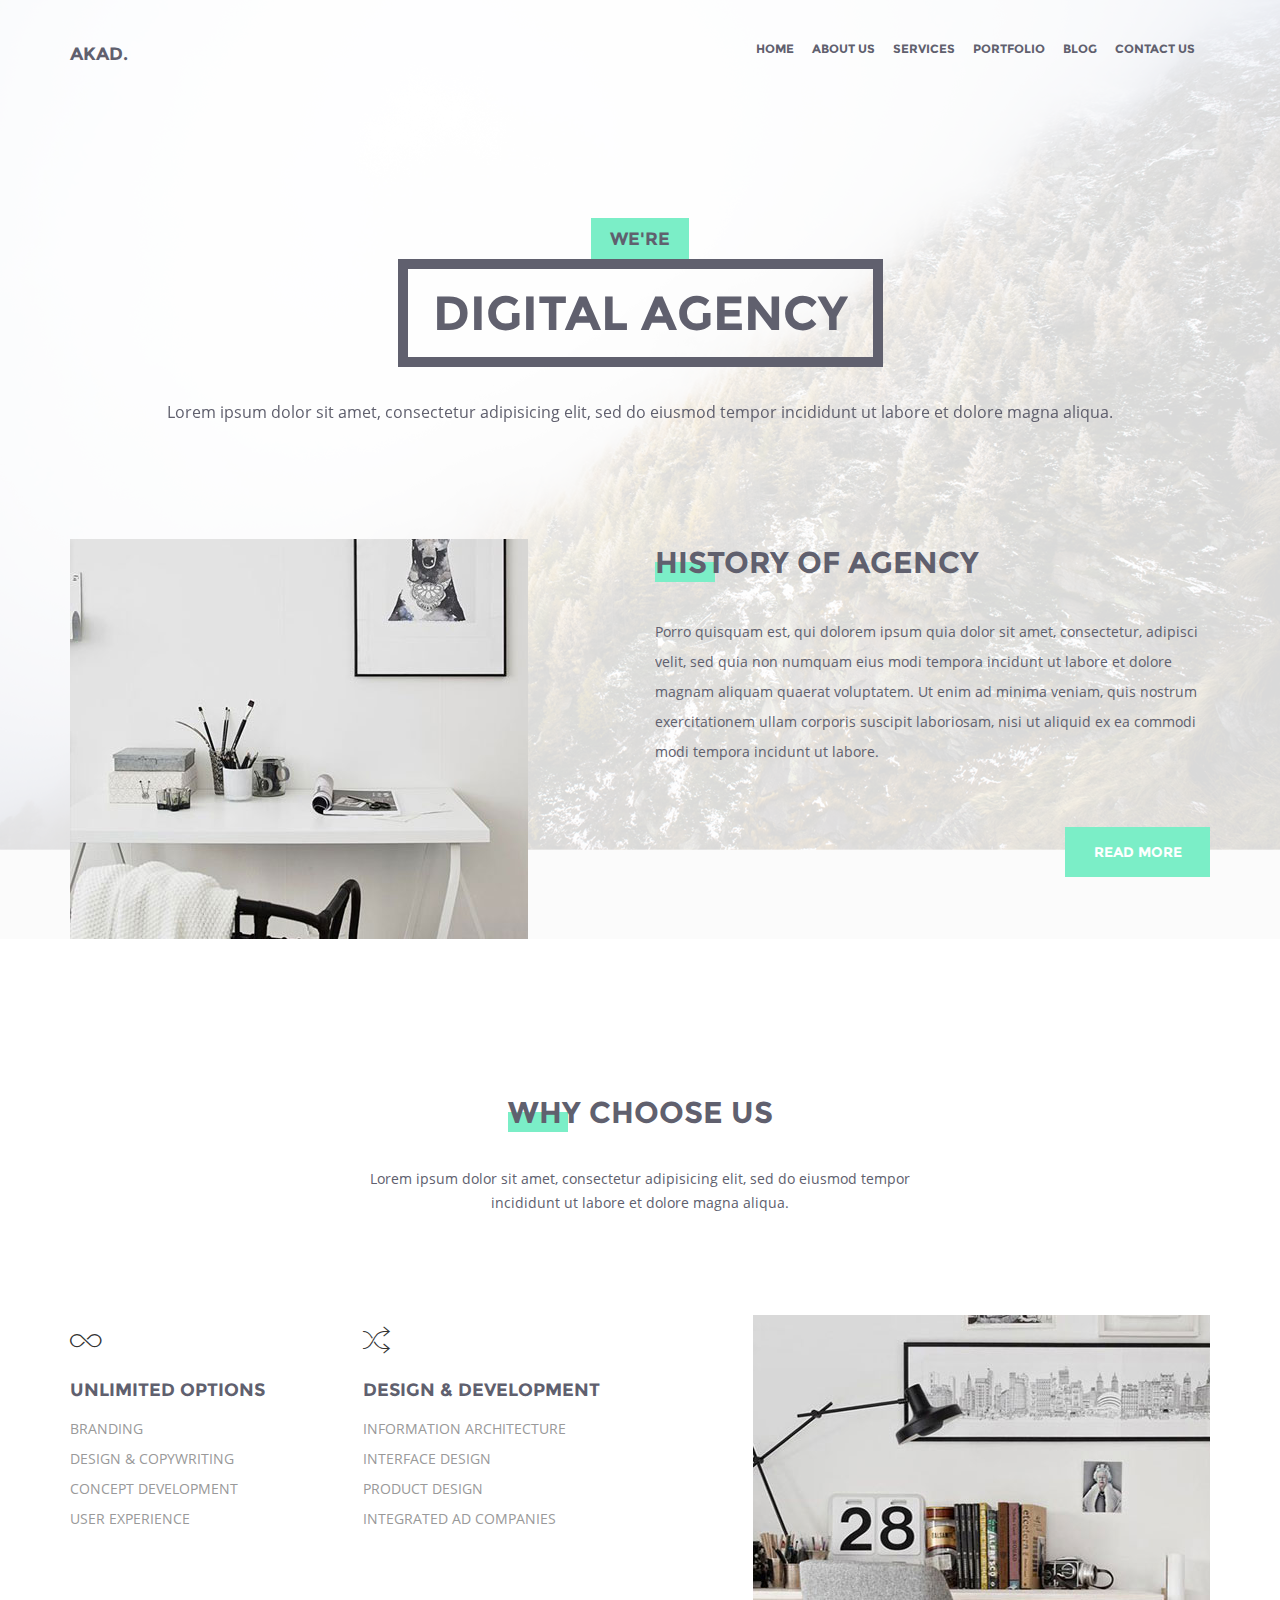
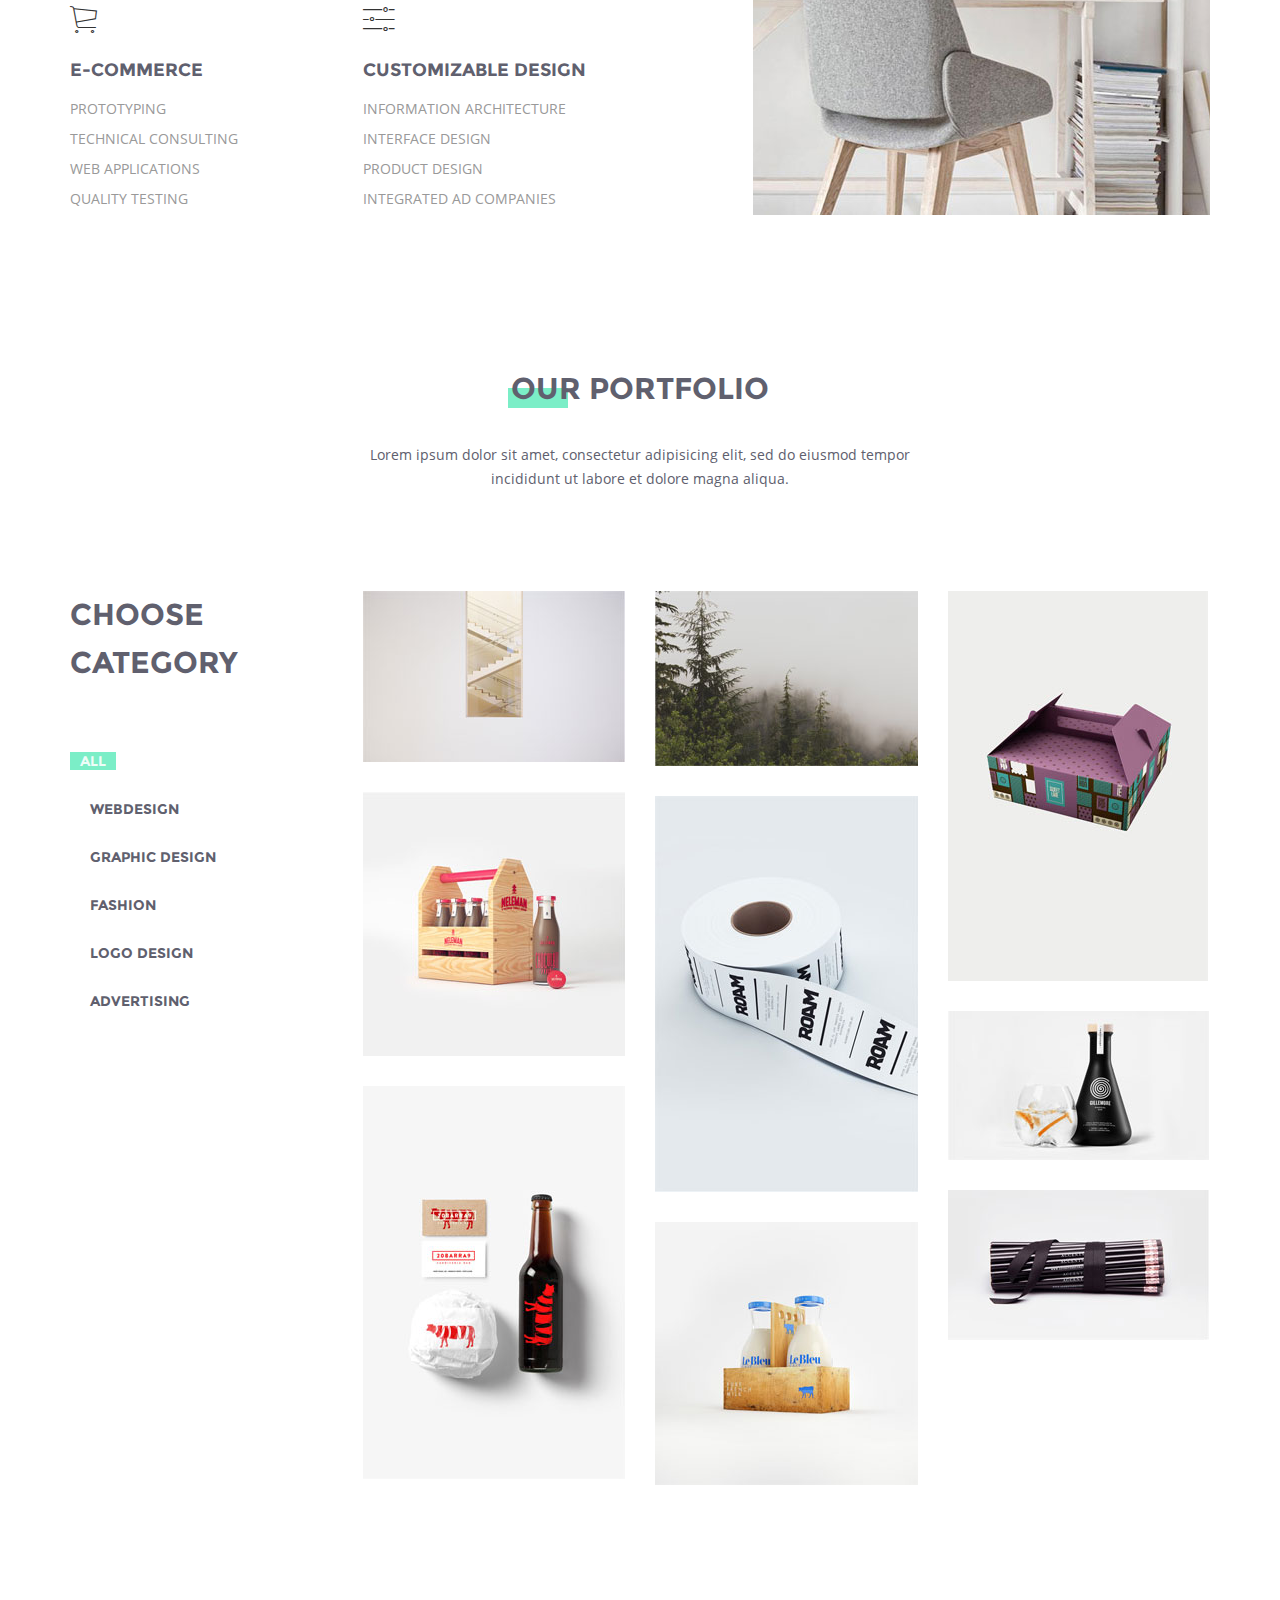
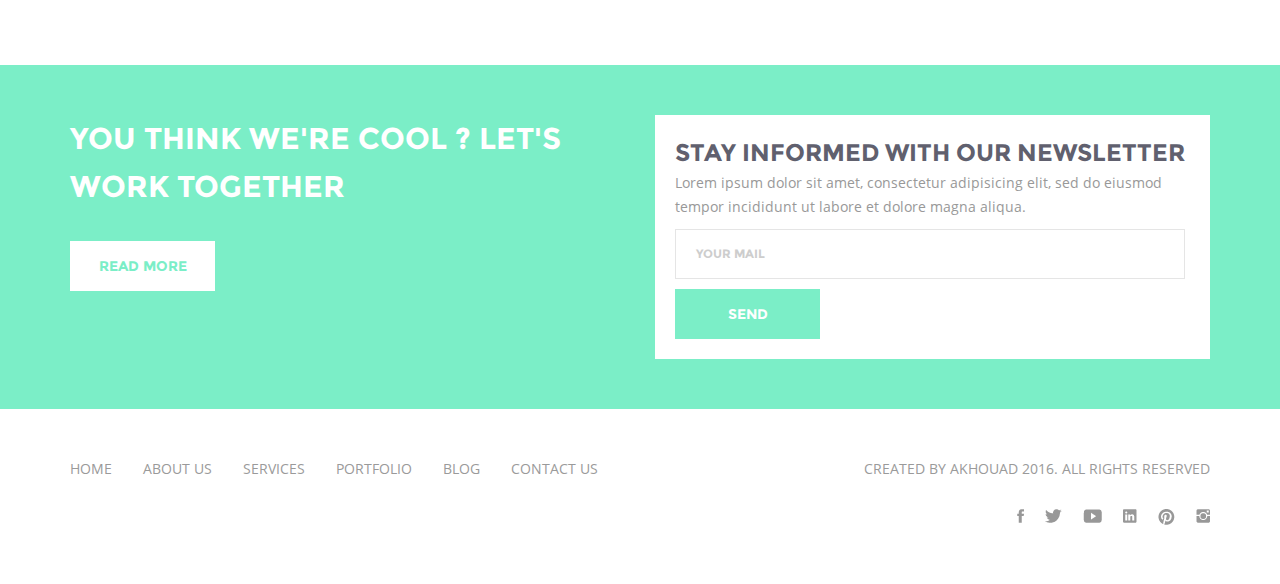
<file: index.html>
<!DOCTYPE html>
<html lang="ru" ng-app="creativeAgency">
<head>
    <meta charset="UTF-8">
    <meta http-equiv="X-UA-Compatible" content="IE=edge">
    <meta name="viewport" content="width=device-width, initial-scale=1">

    <meta name="description" content="">
    <meta name="author" content="">

    <title>Creative agency</title>

    <!-- Bootstrap core CSS -->
    <link href="assets/css/bootstrap.min.css" rel="stylesheet">

    <!-- Main styles -->

    <link href="assets/css/flex-slider.css" rel="stylesheet">
    <link href="assets/css/ionicons.min.css" rel="stylesheet">
    <link href="assets/css/animate.css" rel="stylesheet">
    <link href="assets/css/main.css" rel="stylesheet">

    <script type="text/javascript" src="assets/js/jquery-2.2.2.js"></script>
    <script type="text/javascript" src="assets/js/jquery.flexslider.js"></script>
    <script src="assets/js/bootstrap.js"></script>

</head>

<body>
    <section ng-view></section>

    <!-- JavaScript -->
    <script src="angular.min.js"></script>
    <script src="angular-route.min.js"></script>
    <script src="app/app.module.js"></script>
    <script src="app/app.route.js"></script>
    <script src="app/components/homePage/homePage.ctrl.js"></script>
    <script src="app/shared/projectDirective/projectDirective.js"></script>

</body>
</html>
</file>
<file: assets/css/main.css>
/*---------------------------------------------------------------------------
    Project:        Creative agency
    Version:        1.0
    Author:         Kateryna Sukharevska
------------------------------------------------------------------------------*/

/* Base styles
   =========================================================================== */

@font-face {
    font-family: 'OpenSans';
    src: url('../fonts/OpenSans-Regular.ttf');
}

@font-face {
    font-family: 'Montserrat-Bold';
    src: url('../fonts/Montserrat-Bold.ttf');
}

@font-face {
    font-family: 'Icon';
    src: url('../fonts/ionicons.eot');
    src: url('../fonts/ionicons.svg');
    src: url('../fonts/ionicons.ttf');
    src: url('../fonts/ionicons.woff');
}

body {
    margin: 0 auto;
    font-family: 'OpenSans', Helvetica, Arial, sans-serif;
    font-size: 16px;
}

audio,
canvas,
iframe,
img,
svg,
video {
    vertical-align: middle;
    border: none;
}

h1, h2, h3, h4, h5, h6 {
    margin: 0;
}

p {
    margin: 0;
}

/* Links */
a {
    color: #60606e;;
    cursor: pointer;
    transition: all 0.2s ease 0s;
    text-decoration: none;
}

a:hover {
    text-decoration: none;
}

/* Lists */
ul {
    padding: 0;
    margin: 0;
}

li {
    list-style-type: none;
}

/* Text elements */
fieldset{
    border: 0;
    margin: 0;
    padding: 0;
}

textarea {
    resize: vertical;
}

h1, h2, h3 {
    color: #60606e;
    font-family: 'Montserrat-Bold', Helvetica, Arial, sans-serif;
    font-size: 30px;
    line-height: 48px;
    text-transform: uppercase;
}

h3 {
    font-size: 18px;
    line-height: 48px;
}

/* HEADER*/

header {
    background: url("../img/bg-header.png") #fbfbfb no-repeat top right;
    padding-top: 30px;
    margin-bottom: 150px;
}

/*HEADER UP*/
header .header-up {
    margin-bottom: 140px;
}

header .header-up .logo {
    font-family: 'Montserrat-Bold', Helvetica, Arial, sans-serif;
    font-size: 18px;
    line-height: 48px;
    text-transform: uppercase;
}

header .header-up .logo a {
    color: #60606e;
}

header .header-up .navigation {
    font-family: 'Montserrat-Bold', Helvetica, Arial, sans-serif;
    font-size: 12px;
    text-transform: uppercase;
}

header .header-up .navigation > ul {
    position: relative;
}

header .header-up .navigation .portfolio ul,
header .header-up .navigation .blog ul {
    position: absolute;
    opacity: 0;
    right: -9999px;
    margin-top: 10px;
}


header .header-up .navigation > ul > li {
    display: inline-block;
    text-transform: uppercase;
    margin: 10px 15px 0 0;
}

header .header-up .navigation > ul .portfolio:hover ul,
header .header-up .navigation > ul .blog:hover ul {
    opacity: 1;
    background-color: #60606e;
}

header .header-up .navigation > ul .portfolio:hover ul li:nth-child(2),
header .header-up .navigation > ul .blog:hover ul li:nth-child(2) {
    background-color: #4D4A6E;
}

header .header-up .navigation > ul .portfolio:hover ul {
    right: 95px;
}

header .header-up .navigation > ul .blog:hover ul {
    right: 35px;
}

header .header-up .navigation .portfolio ul li,
header .header-up .navigation .blog ul li {
    display: block;
    width: 100%;
    height: 40px;
    line-height: 40px;
    padding: 0 20px;
}


header .header-up .navigation .portfolio ul li a,
header .header-up .navigation .blog ul li a {
    color: #fff;
}

header .header-up .navigation .mobile-button,
.mobile-navigation ul {
    cursor: pointer;
    display: none;
    position: relative;
}

header .header-up .navigation .mobile-button .line {
    height: 1px;
    background-color: #60606e;
    margin-top: 7px;
}

header .header-up .navigation .mobile-button .line:nth-child(1) {
    width: 30px;
}

header .header-up .navigation .mobile-button .line:nth-child(2) {
    width: 15px;
}

header .header-up .navigation .mobile-button .line:nth-child(3) {
    width: 20px;
}

header .header-up .navigation .mobile-button:hover .line {
    width: 30px;
    transition: all .3s ease-in-out;
}

header .header-up .navigation .mobile-navigation > ul {
    position: absolute;
    top: 35px;
    right: -100px;
    background-color: #60606e;
    width: 300px;
    text-align: center;
}
header .header-up .navigation .mobile-navigation > ul li {
    padding: 7px 0;
}
header .header-up .navigation .mobile-navigation > ul li a {
    color: #fff;
}

header .header-up .navigation .mobile-button:hover + .mobile-navigation > ul {
    display: block;

}







    /*HEADER CENTER*/

.header-center {
    text-align: center;
    margin-bottom: 101px;
}

.header-center .header-center-one {
    color: #60606e;
    font-family: 'Montserrat-Bold', Helvetica, Arial, sans-serif;
    font-size: 18px;
    text-transform: uppercase;
    background-color: #7beec7;
    padding: 9px 0 6px 0;
    width: 98px;
}

.header-center .header-center-two {
    width: 485px;
    color: #60606e;
    font-family: 'Montserrat-Bold', Helvetica, Arial, sans-serif;
    font-size: 48px;
    font-weight: 700;
    text-transform: uppercase;
    border: 10px solid #60606e;
    margin-bottom: 33px;
    padding: 10px;
}

.header-center .header-center-tree {
    color: #60606e;
    font-size: 16px;
    font-weight: 400;
    line-height: 24px;
}

.gallery div {

    overflow: hidden;
    position: relative;
    margin: 0 auto;
}

.gallery .list {
    position: relative;
    width: 100%;
    height: 220px;

}

.gallery .list li {
    position: absolute;
    left: 0;
    top: 0;
}

.gallery-two .gallery .list li.active {z-index: 1;}

/*HEADER DOWN*/

.header-down h1,
.who-choose-us h2,
.header-our-portfolio h2 {
    margin-bottom: 30px;
    position: relative;
    z-index: 10;
}

.header-down h1:after,
.who-choose-us h2:after,
.header-our-portfolio h2:after {
    content: "";
    background-color: #7beec7;
    position: absolute;
    top: 23px;
    left: 0;
    z-index: -1;
    width: 60px;
    height: 20px;
}

.header-down .header-down-text {
    color: #60606e;
    font-size: 14px;
    font-weight: 400;
    line-height: 30px;
    margin-bottom: 60px;
}

.header-down button,
.form .send {
    width: 145px;
    height: 50px;
    background-color: #7beec7;
    color: white;
    font-family: 'Montserrat-Bold', Helvetica, Arial, sans-serif;
    font-size: 14px;
    font-weight: 700;
    text-transform: uppercase;
    border-radius: 0;
    border: none;
}

.header-down button:hover,
.form .send:hover {
    background-color: #7beec7;
    color: white;
    box-shadow: 0 0 8px rgba(0,0,0,0.2);
    transition: all 0.3s;
}

/*WHO CHOOSE US*/
.who-choose-us {
    margin-bottom: 150px;
}


.who-choose-us h2,
.header-our-portfolio h2 {
    text-align: center;
}

.who-choose-us h2:after,
.header-our-portfolio h2:after {
    left: 438px;
}

.who-choose-us .header-who-choose-us,
.our-portfolio  .header-our-portfolio {
    text-align: center;
    margin-bottom: 100px;
}

.who-choose-us .header-who-choose-us .text-who-choose-us,
.our-portfolio  .header-our-portfolio .text-our-portfolio {
    color: #60606e;
    font-size: 14px;
    font-weight: 400;
    line-height: 24px;
}

.who-choose-us .body-who-choose-us .icon {
    display: block;
    font-size: 36px;
}

.who-choose-us .body-who-choose-us ul li {
    color: #999;
    font-size: 14px;
    font-weight: 400;
    line-height: 30px;
    text-transform: uppercase;
}

.first-section {
    margin-bottom: 60px;
}

/*OUR PORTFOLIO*/

.our-portfolio  .body-our-portfolio aside h2 {
    margin-bottom: 50px;
}

.our-portfolio  .body-our-portfolio aside ul li a.check {
    padding: 0 10px;
    background-color: #7beec7;
    color: #eefdf8;
    margin-left: 0;
}
.our-portfolio  .body-our-portfolio aside ul li a {
    color: #60606e;
    font-size: 14px;
    font-weight: 700;
    line-height: 48px;
    text-transform: uppercase;
    font-family: 'Montserrat-Bold', Helvetica, Arial, sans-serif;
    margin-left: 20px;
}

.our-portfolio  .body-our-portfolio .img {
    margin-bottom: 30px;
}

.our-portfolio  .body-our-portfolio .img a {
    display: block;
    position: relative;
    visibility: visible;
    overflow: hidden;
}

.our-portfolio  .body-our-portfolio .hover-effect {
    position: absolute;
    top: 0;
    left: 0;
    height: 100%;
    width: 100%;
    background-color: rgba(255,255,255,.8);
    transform: translateX(-100%);
    opacity: 0;
    transition: all .2s ease-in-out;
}


.our-portfolio  .body-our-portfolio .hover-effect .hover-effect-label {
    text-align: center;
    position: absolute;
    top: 50%;
    left: 50%;
    transform: translate(-50%,-50%);
}

.our-portfolio  .body-our-portfolio .img a:hover  .hover-effect {
    opacity: 1;
    transform: translateY(0);
}

.our-portfolio   .hover-effect .hover-effect-label p:nth-child(1) {
    font-family: 'Montserrat-Bold', Helvetica, Arial, sans-serif;
    font-weight: 700;
    text-transform: uppercase;
    color: #60606e;
    font-size: 18px;
    transform: translateY(20px);
    transition: all .5s ease-in-out .3s;
}

.our-portfolio   .hover-effect .hover-effect-label p:nth-child(2) {
    font-weight: 700;
    display: inline-block;
    background-color: #7beec7;
    padding: 5px;
    color: white;
    margin-top: 5px;
    transform: translateY(20px);
    transition: all .5s ease-in-out .5s;
}

/*FORM*/

.bg-for-form {
    background-color: #7beec7;
    padding: 50px 0;
    margin-top: 150px;
}

.form .text-left {
    color: white;
    font-family: 'Montserrat-Bold', Helvetica, Arial, sans-serif;
    font-size: 30px;
    font-weight: 700;
    line-height: 48px;
    margin-bottom: 30px;
}

.form button {
    width: 145px;
    height: 50px;
    background-color: white;
    color: #7beec7;
    font-family: 'Montserrat-Bold', Helvetica, Arial, sans-serif;
    font-size: 14px;
    font-weight: 700;
    text-transform: uppercase;
    border-radius: 0;
    border: none;
}

.form button:hover {
    box-shadow: 0 0 8px rgba(0,0,0,0.2);
    transition: all 0.3s;
    color: #7beec7;
    background-color: white;
}

.form-right {
    background-color: white;
    padding: 20px 25px 20px 20px;
}

.form .text-right-up {
    color: #60606e;
    font-family: 'Montserrat-Bold', Helvetica, Arial, sans-serif;
    font-size: 24px;
    font-weight: 700;
    line-height: 36px;
}

.form  .text-right-down {
    color: #999;
    font-size: 14px;
    font-weight: 400;
    line-height: 24px;
    margin-bottom: 10px;
}

.form .input-all {
    margin-bottom: 10px;
    height: 50px;
    width: 100%;
    border: solid 1px rgba(0,0,0,.1);
    position: relative;
}

.form .form-right .input-all input[type="text"] {
    height: 100%;
    width: 100%;
    border: 0;
    padding: 0 20px;
    float: left;
    position: relative;
    background-color: transparent;
    z-index: 2;
    font-family: 'Montserrat-Bold', Helvetica, Arial, sans-serif;
    font-size: 14px;
    color: #9a9a9a;
}

.form .form-right .input-all span {
    position: absolute;
    top: 50%;
    left: 20px;
    transform: translateY(-50%);
    font-family: 'Montserrat-Bold', Helvetica, Arial, sans-serif;
    font-weight: 700;
    font-size: 12px;
    text-transform: uppercase;
    color: #cdcdcd;
    transition: all .2s ease-in-out;
    z-index: 2;
}

.form .form-right .input-all span.active {
    color:#7beec7;
    font-size: 10px;
    top:0;
    left: 5px;
    background-color: #fff;
    padding: 5px
}


/*FOOTER*/

footer {
    padding: 50px 0;
    font-size: 14px;
    text-transform: uppercase;
    color: #9a9a9a;
}

footer .footer-nav ul li {
    display: inline-block;
    margin-right: 27px;
}

footer .footer-nav ul li a {
    color: #9a9a9a;
}

footer .footer-nav ul li a:hover {
    color: #9a9a9a;
}
footer .footer-right {
    text-align: right;
}
footer .footer-right .text {
    margin-bottom: 30px;
}
footer .footer-right ul li {
    display: inline-block;
    margin-left: 17px;
}

footer .footer-right ul li a {
    text-indent: 100%;
    white-space: nowrap;
    overflow: hidden;
    display: block;
}

.fb, .tw, .youtube, .in, .p, .inst {
    background: url("../img/spritesheet.png") no-repeat -9999px;
}

.fb {
    background-position: -5px -6px;
    width: 7px;
    height: 14px;
}

.fb:hover{
    background-position: -5px -32px;
    width: 7px;
    height: 14px;
}

.tw {
    background-position: -30px -6px;
    width: 17px;
    height: 14px;
}

.tw:hover {
    background-position: -30px -32px;
    width: 17px;
    height: 14px;
}

.youtube {
    background-position: -64px -6px;
    width: 19px;
    height: 14px;
}

.youtube:hover {
    background-position: -64px -32px;
    width: 19px;
    height: 14px;
}

.in {
    background-position: -101px -6px;
    width: 14px;
    height: 14px;
}

.in:hover {
    background-position: -101px -32px;
    width: 14px;
    height: 14px;
}

.p {
    background-position: -132px -5px;
    width: 17px;
    height: 16px;
}

.p:hover {
    background-position: -132px -31px;
    width: 17px;
    height: 16px;;
}
.inst {
    background-position: -166px -6px;
    width: 14px;
    height: 14px;
}

.inst:hover {
    background-position: -166px -32px;
    width: 14px;
    height: 14px;
}

@media (max-width: 991px) {
    header .header-up .navigation  ul {
        display: none;
    }

    header .header-up .navigation .mobile-button {
        display: block;
    }
}
</file>
<file: assets/css/flex-slider.css>
/*
 * jQuery FlexSlider v2.5.0
 * http://www.woothemes.com/flexslider/
 *
 * Copyright 2012 WooThemes
 * Free to use under the GPLv2 and later license.
 * http://www.gnu.org/licenses/gpl-2.0.html
 *
 * Contributing author: Tyler Smith (@mbmufffin)
 *
 */
/* ====================================================================================================================
 * FONT-FACE
 * ====================================================================================================================*/
/*@font-face {
  font-family: 'flexslider-icon';
  src: url('fonts/flexslider-icon.eot');
  src: url('fonts/flexslider-icon.eot?#iefix') format('embedded-opentype'), url('fonts/flexslider-icon.woff') format('woff'), url('fonts/flexslider-icon.ttf') format('truetype'), url('fonts/flexslider-icon.svg#flexslider-icon') format('svg');
  font-weight: normal;
  font-style: normal;
}*/
/* ====================================================================================================================
 * RESETS
 * ====================================================================================================================*/
.flex-container a:hover,
.flex-slider a:hover,
.flex-container a:focus,
.flex-slider a:focus {
    outline: none;
}
.slides,
.slides > li,
.flex-control-nav,
.flex-direction-nav {
    margin: 0;
    padding: 0;
    list-style: none;
}
.flex-pauseplay span {
    text-transform: capitalize;
}
/* ====================================================================================================================
 * BASE STYLES
 * ====================================================================================================================*/
.flexslider {
    margin: 0;
    padding: 0;
}
.flexslider .slides > li {
    display: none;
    -webkit-backface-visibility: hidden;
}
.flexslider .slides img {
    width: 100%;
    display: block;
}
.flexslider .slides:after {
    content: "\0020";
    display: block;
    clear: both;
    visibility: hidden;
    line-height: 0;
    height: 0;
}
html[xmlns] .flexslider .slides {
    display: block;
}
* html .flexslider .slides {
    height: 1%;
}
.no-js .flexslider .slides > li:first-child {
    display: block;
}
/* ====================================================================================================================
 * DEFAULT THEME
 * ====================================================================================================================*/
.flexslider {
    /*margin: 0 0 60px;*/
    /*background: #ffffff;
    border: 4px solid transparent;*/
    position: relative;
    zoom: 1;
    -webkit-border-radius: 4px;
    -moz-border-radius: 4px;
    border-radius: 4px;
}
.flexslider .slides {
    zoom: 1;
}
.flexslider .slides img {
    height: auto;
}
.flex-viewport {
    max-height: 2000px;
    -webkit-transition: all 1s ease;
    -moz-transition: all 1s ease;
    -ms-transition: all 1s ease;
    -o-transition: all 1s ease;
    transition: all 1s ease;
}
.loading .flex-viewport {
    max-height: 300px;
}
.carousel li {
    margin-right: 5px;
}
.flex-direction-nav {
    *height: 0;
}
.flex-direction-nav a {
    text-decoration: none;
    display: block;
    width: 40px;
    height: 40px;
    margin: -20px 0 0;
    position: absolute;
    top: 90px;
    z-index: 10;
    overflow: hidden;
    opacity: 1;
    cursor: pointer;
    color: rgba(0, 0, 0, 0.8);
    text-shadow: 1px 1px 0 rgba(255, 255, 255, 0.3);
}
.flex-direction-nav a:before {
    font-family: "flexslider-icon";
    font-size: 40px;
    display: inline-block;
    content: '\f001';
    color: rgba(0, 0, 0, 0.8);
    text-shadow: 1px 1px 0 rgba(255, 255, 255, 0.3);
}
.flex-direction-nav a.flex-next:before {
    content: '\f002';
}
.flex-direction-nav .flex-prev {
    left: -50px;
    color:red;
}
.flex-direction-nav .flex-next {
    right: -50px;
    text-align: right;
    color:green;
}
.flexslider:hover .flex-direction-nav .flex-prev {
    opacity: 0.7;
    left: 10px;
}
.flexslider:hover .flex-direction-nav .flex-prev:hover {
    opacity: 1;
}
.flexslider:hover .flex-direction-nav .flex-next {
    opacity: 0.7;
    right: 10px;
}
.flexslider:hover .flex-direction-nav .flex-next:hover {
    opacity: 1;
}
.flex-direction-nav .flex-disabled {
    opacity: 0!important;
    filter: alpha(opacity=0);
    cursor: default;
}
.flex-pauseplay a {
    display: block;
    width: 20px;
    height: 20px;
    position: absolute;
    bottom: 5px;
    left: 10px;
    opacity: 0.8;
    z-index: 10;
    overflow: hidden;
    cursor: pointer;
    color: #000;
}
.flex-pauseplay a:before {
    font-family: "flexslider-icon";
    font-size: 20px;
    display: inline-block;
    content: '\f004';
}
.flex-pauseplay a:hover {
    opacity: 1;
}
.flex-pauseplay a.flex-play:before {
    content: '\f003';
}
.flex-control-nav {
    width: 100%;
    position: absolute;
    bottom: -40px;
    text-align: center;
}
.flex-control-nav li {
    margin: 0 6px;
    display: inline-block;
    zoom: 1;
    *display: inline;
}
.flex-control-paging li a {
    width: 11px;
    height: 11px;
    display: block;
    background: #666;
    background: rgba(0, 0, 0, 0.5);
    cursor: pointer;
    text-indent: -9999px;
    -webkit-box-shadow: inset 0 0 3px rgba(0, 0, 0, 0.3);
    -moz-box-shadow: inset 0 0 3px rgba(0, 0, 0, 0.3);
    -o-box-shadow: inset 0 0 3px rgba(0, 0, 0, 0.3);
    box-shadow: inset 0 0 3px rgba(0, 0, 0, 0.3);
    -webkit-border-radius: 20px;
    -moz-border-radius: 20px;
    border-radius: 20px;
}
.flex-control-paging li a:hover {
    background: #333;
    background: rgba(0, 0, 0, 0.7);
}
.flex-control-paging li a.flex-active {
    background: #000;
    background: rgba(0, 0, 0, 0.9);
    cursor: default;
}
.flex-control-thumbs {
    margin: 5px 0 0;
    position: static;
    overflow: hidden;
}
.flex-control-thumbs li {
    width: 25%;
    float: left;
    margin: 0;
}
.flex-control-thumbs img {
    width: 100%;
    height: auto;
    display: block;
    opacity: .7;
    cursor: pointer;
    -webkit-transition: all 1s ease;
    -moz-transition: all 1s ease;
    -ms-transition: all 1s ease;
    -o-transition: all 1s ease;
    transition: all 1s ease;
}
.flex-control-thumbs img:hover {
    opacity: 1;
}
.flex-control-thumbs .flex-active {
    opacity: 1;
    cursor: default;
}
/* ====================================================================================================================
 * RESPONSIVE
 * ====================================================================================================================*/
@media screen and (max-width: 860px) {
    .flex-direction-nav .flex-prev {
        opacity: 1;
        left: 10px;
    }
    .flex-direction-nav .flex-next {
        opacity: 1;
        right: 10px;
    }
}
</file>
